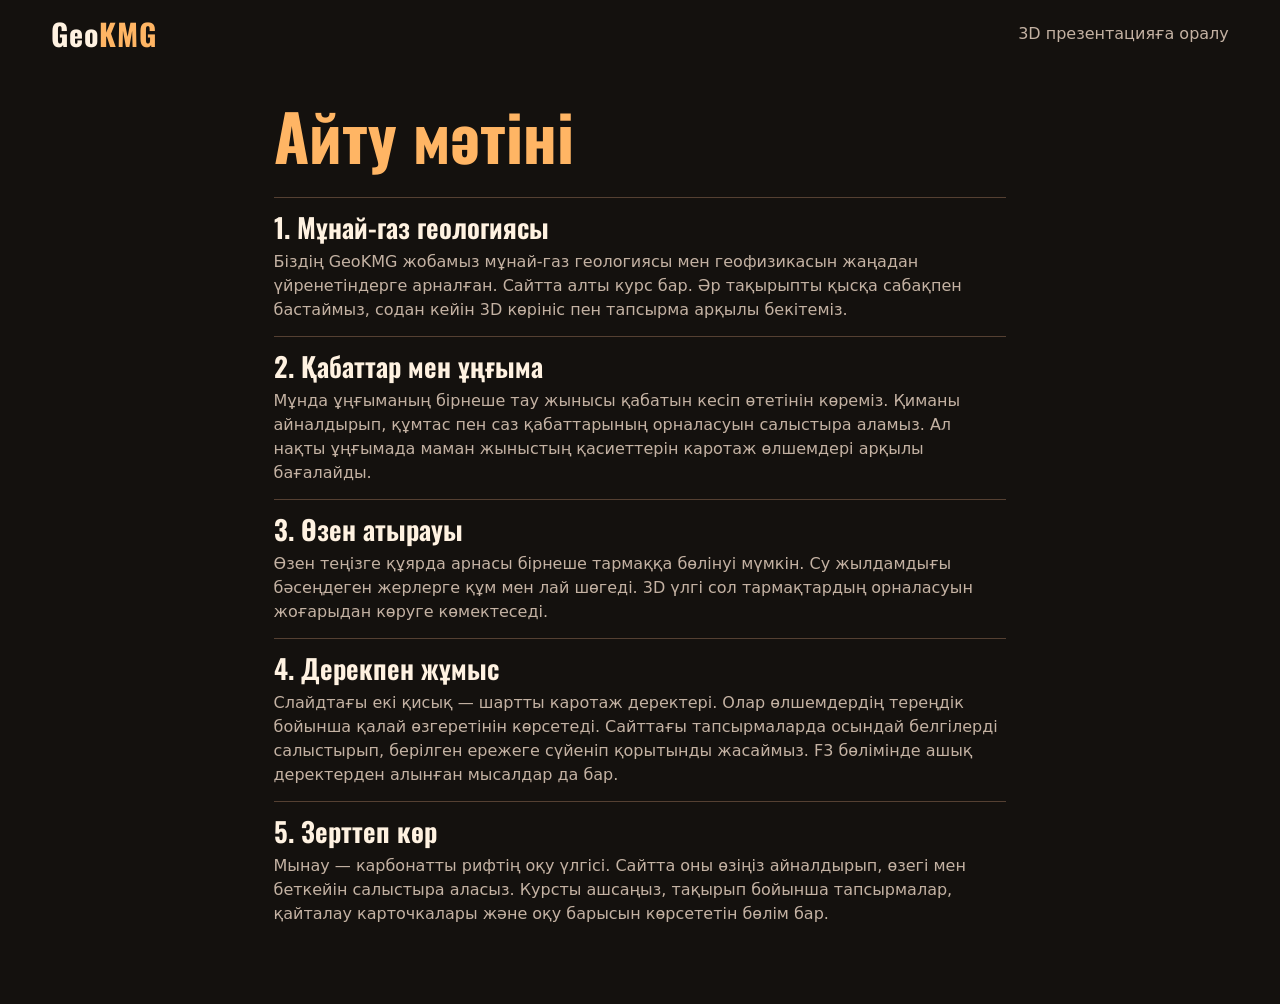
<file: presentation-notes.html>
<!doctype html>
<html lang="kk">
<head>
  <meta charset="utf-8">
  <meta name="viewport" content="width=device-width, initial-scale=1">
  <title>GeoKMG · Айту мәтіні</title>
  <link rel="stylesheet" href="presentation.css">
</head>
<body class="notes-page">
  <header class="deck-header">
    <a class="deck-brand" href="GeoKMG.html">Geo<span>KMG</span></a>
    <div class="deck-tools"><a href="presentation.html">3D презентацияға оралу</a></div>
  </header>
  <main class="notes-content">
    <h1>Айту мәтіні</h1>
    <section>
      <h2>1. Мұнай-газ геологиясы</h2>
      <p>Біздің GeoKMG жобамыз мұнай-газ геологиясы мен геофизикасын жаңадан үйренетіндерге арналған. Сайтта алты курс бар. Әр тақырыпты қысқа сабақпен бастаймыз, содан кейін 3D көрініс пен тапсырма арқылы бекітеміз.</p>
    </section>
    <section>
      <h2>2. Қабаттар мен ұңғыма</h2>
      <p>Мұнда ұңғыманың бірнеше тау жынысы қабатын кесіп өтетінін көреміз. Қиманы айналдырып, құмтас пен саз қабаттарының орналасуын салыстыра аламыз. Ал нақты ұңғымада маман жыныстың қасиеттерін каротаж өлшемдері арқылы бағалайды.</p>
    </section>
    <section>
      <h2>3. Өзен атырауы</h2>
      <p>Өзен теңізге құярда арнасы бірнеше тармаққа бөлінуі мүмкін. Су жылдамдығы бәсеңдеген жерлерге құм мен лай шөгеді. 3D үлгі сол тармақтардың орналасуын жоғарыдан көруге көмектеседі.</p>
    </section>
    <section>
      <h2>4. Дерекпен жұмыс</h2>
      <p>Слайдтағы екі қисық — шартты каротаж деректері. Олар өлшемдердің тереңдік бойынша қалай өзгеретінін көрсетеді. Сайттағы тапсырмаларда осындай белгілерді салыстырып, берілген ережеге сүйеніп қорытынды жасаймыз. F3 бөлімінде ашық деректерден алынған мысалдар да бар.</p>
    </section>
    <section>
      <h2>5. Зерттеп көр</h2>
      <p>Мынау — карбонатты рифтің оқу үлгісі. Сайтта оны өзіңіз айналдырып, өзегі мен беткейін салыстыра аласыз. Курсты ашсаңыз, тақырып бойынша тапсырмалар, қайталау карточкалары және оқу барысын көрсететін бөлім бар.</p>
    </section>
  </main>
</body>
</html>
</file>
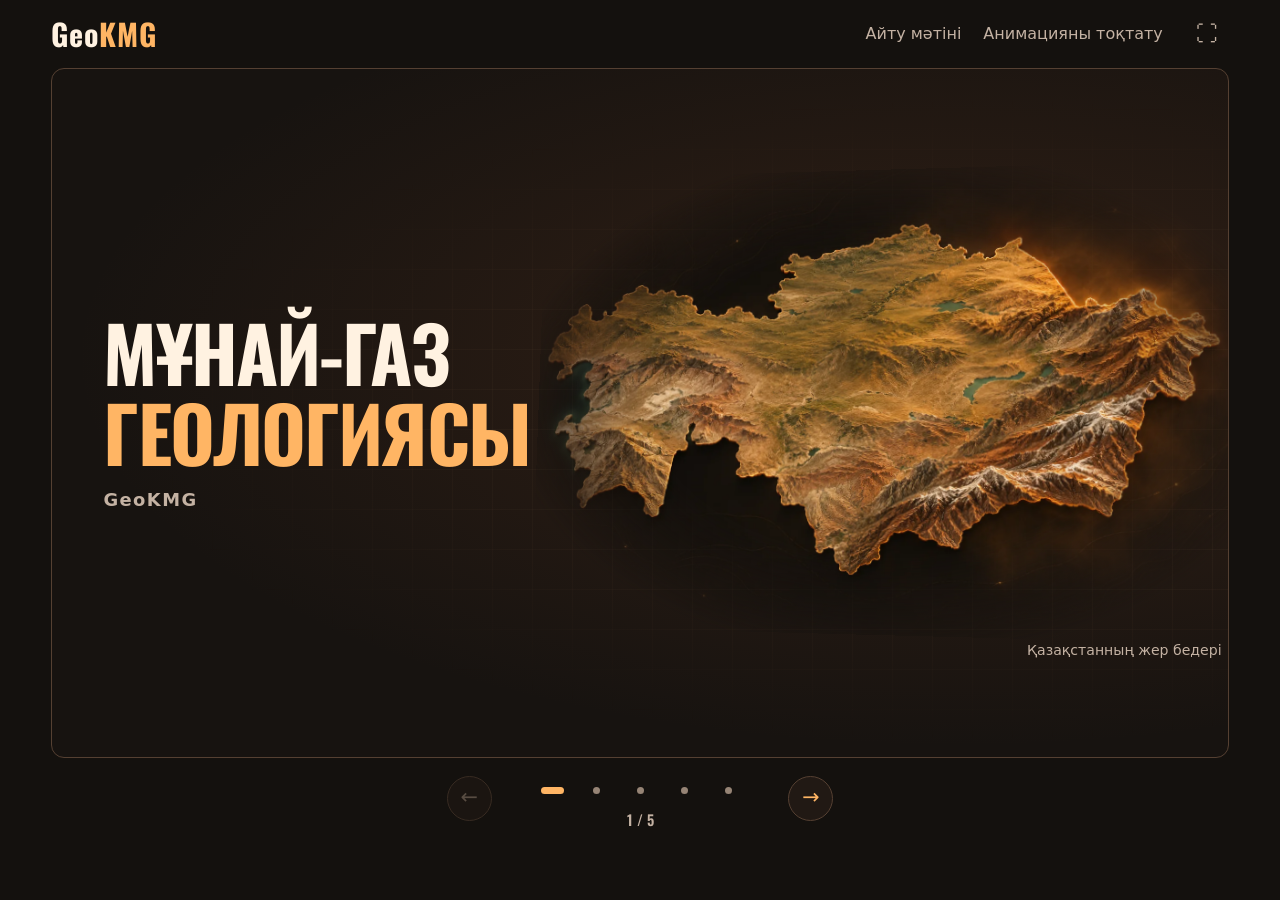
<file: presentation.html>
<!doctype html>
<html lang="kk">
<head>
  <meta charset="utf-8">
  <meta name="viewport" content="width=device-width, initial-scale=1">
  <meta name="theme-color" content="#14110e">
  <title>GeoKMG · 3D презентация</title>
  <link rel="stylesheet" href="presentation.css">
  <script src="geokmg-3d.js" defer></script>
  <script src="presentation.js" defer></script>
</head>
<body class="presentation-page">
  <header class="deck-header">
    <a class="deck-brand" href="GeoKMG.html" aria-label="GeoKMG сайтына оралу">Geo<span>KMG</span></a>
    <div class="deck-tools">
      <a href="presentation-notes.html">Айту мәтіні</a>
      <button type="button" id="motion" hidden>Анимацияны тоқтату</button>
      <button type="button" id="fullscreen" hidden aria-label="Толық экранға өту" title="Толық экран">⛶</button>
    </div>
  </header>

  <main class="deck" id="deck" aria-label="GeoKMG презентациясы">
    <article class="slide slide-intro" aria-labelledby="slide-title-1">
      <div class="slide-copy">
        <h1 id="slide-title-1">Мұнай-газ <strong>геологиясы</strong></h1>
        <p class="slide-summary">GeoKMG</p>
      </div>
      <figure class="slide-visual map-visual">
        <img src="assets/kazakhstan-relief.webp" width="1536" height="1024" alt="Қазақстанның көлемді бедер иллюстрациясы">
        <figcaption>Қазақстанның жер бедері</figcaption>
      </figure>
    </article>

    <article class="slide slide-layer" aria-labelledby="slide-title-2" hidden>
      <div class="slide-copy">
        <h1 id="slide-title-2">Қабаттар <strong>мен ұңғыма</strong></h1>
      </div>
      <figure class="slide-visual model-visual">
        <canvas class="deck-canvas" width="640" height="480" data-model="latyshova" data-yaw=".66" data-pitch=".51" role="img" aria-label="Ұңғыма ізі көрсетілген түрлі түсті тау жыныстарының кеңістіктегі үлгісі"></canvas>
        <figcaption>Оқу сызбасы · Масштаб шартты</figcaption>
      </figure>
    </article>

    <article class="slide slide-delta" aria-labelledby="slide-title-3" hidden>
      <div class="slide-copy">
        <h1 id="slide-title-3">Өзен <strong>атырауы</strong></h1>
      </div>
      <figure class="slide-visual model-visual">
        <canvas class="deck-canvas" width="640" height="480" data-model="baraboshkin" data-yaw=".20" data-pitch="1.03" role="img" aria-label="Теңізге жақындаған сайын бірнеше тармаққа бөлінетін өзен арнасының 3D үлгісі"></canvas>
        <figcaption>Оқу сызбасы · Масштаб шартты</figcaption>
      </figure>
    </article>

    <article class="slide slide-data" aria-labelledby="slide-title-4" hidden>
      <div class="slide-copy">
        <h1 id="slide-title-4">Дерекпен <strong>жұмыс</strong></h1>
      </div>
      <figure class="slide-visual chart-visual">
        <canvas class="deck-canvas" width="640" height="480" data-chart role="img" aria-label="Шартты деректерден жасалған екі каротаж қисығы тереңдік бойынша өзгеріп отырады"></canvas>
        <figcaption>Шартты деректер</figcaption>
      </figure>
    </article>

    <article class="slide slide-finish" aria-labelledby="slide-title-5" hidden>
      <div class="slide-copy">
        <h1 id="slide-title-5">Зерттеп <strong>көр</strong></h1>
        <a class="course-cta" href="GeoKMG.html">Курстарға өту <span aria-hidden="true">↗</span></a>
      </div>
      <figure class="slide-visual model-visual">
        <canvas class="deck-canvas" width="640" height="480" data-model="kuznetsov" data-yaw=".70" data-pitch=".62" role="img" aria-label="Карбонатты рифтің өзегі мен беткейін көрсететін айналмалы 3D үлгі"></canvas>
        <figcaption>Оқу сызбасы · Масштаб шартты</figcaption>
      </figure>
    </article>
  </main>

  <nav class="deck-controls" aria-label="Слайдтарды ауыстыру">
    <button type="button" id="previous" class="deck-arrow" aria-label="Алдыңғы слайд" disabled>←</button>
    <div class="deck-pagination">
      <div class="deck-dots" aria-label="Слайдтар">
        <a href="#1" aria-label="1. Мұнай-газ геологиясы" aria-current="step"></a>
        <a href="#2" aria-label="2. Қабаттар мен ұңғыма"></a>
        <a href="#3" aria-label="3. Өзен атырауы"></a>
        <a href="#4" aria-label="4. Дерекпен жұмыс"></a>
        <a href="#5" aria-label="5. Зерттеп көр"></a>
      </div>
      <output id="slide-count" aria-live="polite">1 / 5</output>
    </div>
    <button type="button" id="next" class="deck-arrow" aria-label="Келесі слайд">→</button>
  </nav>
</body>
</html>
</file>
<file: presentation.css>
@font-face {
  font-family: Oswald;
  font-weight: 600 700;
  font-display: swap;
  src: url("assets/oswald-latin.woff2") format("woff2");
  unicode-range: U+0000-00FF, U+2000-206F, U+2190-2199;
}
@font-face {
  font-family: Oswald;
  font-weight: 600 700;
  font-display: swap;
  src: url("assets/oswald-cyrillic.woff2") format("woff2");
  unicode-range: U+0301, U+0400-045F, U+0490-0491, U+04B0-04B1;
}
@font-face {
  font-family: Oswald;
  font-weight: 600 700;
  font-display: swap;
  src: url("assets/oswald-cyrillic-ext.woff2") format("woff2");
  unicode-range: U+0460-052F, U+1C80-1C8A, U+2DE0-2DFF, U+A640-A69F;
}

:root {
  color-scheme: dark;
  --bg: #14110e;
  --ink: #fff2e1;
  --muted: #c4b2a3;
  --amber: #ffb564;
  --line: #554032;
  --display: Oswald, "Arial Narrow", system-ui, sans-serif;
}
* { box-sizing: border-box; }
[hidden] { display: none !important; }
body { margin: 0; background: var(--bg); color: var(--ink); font: 16px/1.5 system-ui, sans-serif; }
a { color: inherit; text-decoration: none; }
button { font: inherit; cursor: pointer; }
a:focus-visible, button:focus-visible { outline: 2px solid var(--amber); outline-offset: 3px; }
.deck-header, .deck-controls { width: min(100%, 1520px); margin: auto; padding-inline: clamp(16px, 4vw, 64px); }
.deck-header {
  display: flex;
  min-height: 68px;
  align-items: center;
  justify-content: space-between;
  gap: 12px;
}
.deck-brand { font: 700 30px/1 var(--display); letter-spacing: .035em; white-space: nowrap; }
.deck-brand span { color: var(--amber); }
.deck-tools { display: flex; flex-wrap: wrap; align-items: center; justify-content: flex-end; gap: 6px 16px; }
.deck-tools :is(a, button) { min-height: 44px; display: inline-grid; place-items: center; color: var(--muted); }
.deck-tools button { padding: 0 6px; border: 0; background: transparent; }
.deck-tools :is(a, button):hover { color: var(--ink); }
#fullscreen { min-width: 44px; font-size: 1.35rem; }

.deck {
  width: min(100% - clamp(24px, 8vw, 128px), 1392px);
  margin: auto;
  isolation: isolate;
}
.slide {
  --tone: #ffb564;
  --glow: #8d4b263b;
  position: relative;
  isolation: isolate;
  display: grid;
  grid-template-columns: minmax(0, .79fr) minmax(0, 1.21fr);
  min-height: min(690px, max(520px, calc(100svh - 155px)));
  align-items: center;
  overflow: hidden;
  gap: 12px;
  padding: clamp(24px, 4vw, 64px);
  background: radial-gradient(ellipse at 77% 42%, var(--glow), transparent 69%), #171310;
  border: 1px solid var(--line);
  border-radius: 13px;
}
.slide::before {
  content: "";
  position: absolute;
  inset: 0;
  z-index: -1;
  background-image: linear-gradient(#eab48312 1px, transparent 1px), linear-gradient(90deg, #eab48312 1px, transparent 1px);
  background-size: 40px 40px;
  mask-image: radial-gradient(ellipse at 79% 51%, #000 5%, transparent 66%);
}
.slide-copy, .slide-visual { min-width: 0; }
.slide-copy { position: relative; z-index: 1; }
.slide h1 {
  margin: 0;
  font: 700 clamp(40px, 6vw, 95px)/1.03 var(--display);
  letter-spacing: -.024em;
  text-transform: uppercase;
}
.slide h1 strong { display: block; color: var(--tone); }
.slide-summary { margin: 16px 0 0; color: var(--muted); font-weight: 600; font-size: 1.12rem; letter-spacing: .08em; }
.slide-visual { position: relative; margin: 0; }
.slide-visual figcaption { margin-top: 8px; text-align: right; color: var(--muted); font-size: .88rem; }
.slide-intro .map-visual { margin-inline: -2% -7%; perspective: 1200px; }
.map-visual img {
  display: block;
  width: 100%;
  height: auto;
  transform: rotateY(-8deg) rotateX(5deg);
  border-radius: 11px;
  mask-image: radial-gradient(ellipse at 52% 50%, #000 48%, transparent 78%);
}
.slide-layer { --tone: #f0ba81; --glow: #82583c54; }
.slide-delta { --tone: #8fd5d0; --glow: #3367664d; }
.slide-data { --tone: #a7d4c2; --glow: #36605254; }
.slide-finish { --tone: #ffb564; --glow: #835b354b; }
.deck-canvas { display: block; width: 100%; height: clamp(300px, 50svh, 530px); }
.chart-visual { padding: 14px; background: #161b18d9; border: 1px solid #436254; border-radius: 8px; }
.chart-visual .deck-canvas { height: clamp(275px, 43svh, 460px); }
.course-cta {
  display: inline-flex;
  gap: 14px;
  align-items: center;
  min-height: 46px;
  margin-top: 24px;
  padding: 0 17px;
  border-radius: 5px;
  background: var(--tone);
  color: #23170c;
  font-weight: 700;
}
.course-cta:hover { background: #ffd5a3; }
.deck-controls {
  display: flex;
  min-height: 80px;
  align-items: center;
  justify-content: center;
  gap: clamp(14px, 3vw, 48px);
}
.deck-arrow {
  display: grid;
  place-items: center;
  min-width: 45px;
  min-height: 45px;
  border: 1px solid var(--line);
  border-radius: 50%;
  background: #211914;
  color: var(--amber);
  font-size: 1.3rem;
}
.deck-arrow:hover:not(:disabled) { border-color: var(--amber); }
.deck-arrow:disabled { color: #907d6d; opacity: .55; cursor: default; }
.deck-pagination { display: grid; justify-items: center; }
.deck-dots { display: flex; }
.deck-dots a { display: grid; place-items: center; width: 44px; height: 44px; }
.deck-dots a::before { content: ""; width: 7px; height: 7px; border-radius: 20px; background: #968475; }
.deck-dots a[aria-current="step"]::before { width: 23px; background: var(--amber); }
.deck-pagination output { font: 600 .9rem/1 var(--display); color: var(--muted); }

.entering .slide-copy { animation: enter .48s cubic-bezier(.17, .62, .37, 1) both; }
.entering .slide-visual { animation: enter .64s ease-out .04s both; }
.entering .map-visual img { animation: map-focus 3.4s ease-out both; }
@keyframes enter {
  from { opacity: 0; transform: translateY(16px); }
  to { opacity: 1; transform: translateY(0); }
}
@keyframes map-focus {
  from { transform: translateY(10px) rotateY(4deg) rotateX(12deg) scale(.94); }
  to { transform: rotateY(-8deg) rotateX(5deg); }
}
body[data-motion="off"] .entering :is(.slide-copy, .slide-visual, img) { animation: none; }

.notes-content { width: min(72ch, 100% - 32px); margin: 34px auto 64px; }
.notes-content h1 { color: var(--amber); font: 700 clamp(36px, 6vw, 64px)/1.05 var(--display); margin: 0 0 28px; }
.notes-content section { padding: 14px 0; border-top: 1px solid var(--line); }
.notes-content h2 { font: 650 27px/1.15 var(--display); margin: 0 0 7px; }
.notes-content p { color: var(--muted); margin: 0; }

@media (max-width: 760px) {
  .deck-header { min-height: 59px; }
  .deck-tools { gap: 3px 9px; font-size: .86rem; }
  .deck-brand { font-size: 24px; }
  .slide { grid-template-columns: 1fr; gap: 18px; align-content: center; min-height: min(630px, max(480px, calc(100svh - 151px))); }
  .slide h1 { font-size: clamp(37px, 8.5vw, 65px); }
  .slide-intro .map-visual { margin: 0; }
  .slide-visual figcaption { text-align: center; }
  .deck-canvas, .chart-visual .deck-canvas { height: clamp(210px, 35svh, 340px); }
  .course-cta { margin-top: 15px; }
}
@media (max-width: 390px) {
  #fullscreen { min-width: 34px; }
  .deck-tools { gap: 0 5px; }
  .deck-tools button { padding: 0 3px; }
  .deck-dots a { width: 37px; }
}
@media (max-height: 560px) and (orientation: landscape) {
  .deck-header { min-height: 47px; }
  .slide { grid-template-columns: minmax(0, .8fr) minmax(0, 1.2fr); min-height: 260px; padding: 16px 24px; }
  .slide h1 { font-size: clamp(31px, 5.4vw, 56px); }
  .deck-canvas, .chart-visual .deck-canvas { height: clamp(175px, 55svh, 210px); }
  .deck-controls { min-height: 64px; }
}
@media (prefers-reduced-motion: reduce) {
  .entering :is(.slide-copy, .slide-visual, img) { animation: none; }
}
@media print {
  .notes-page { background: white; color: black; }
  .notes-page .deck-header { display: none; }
  .notes-content { margin: 0; width: 100%; }
  .notes-content h1, .notes-content p { color: black; }
}
</file>
